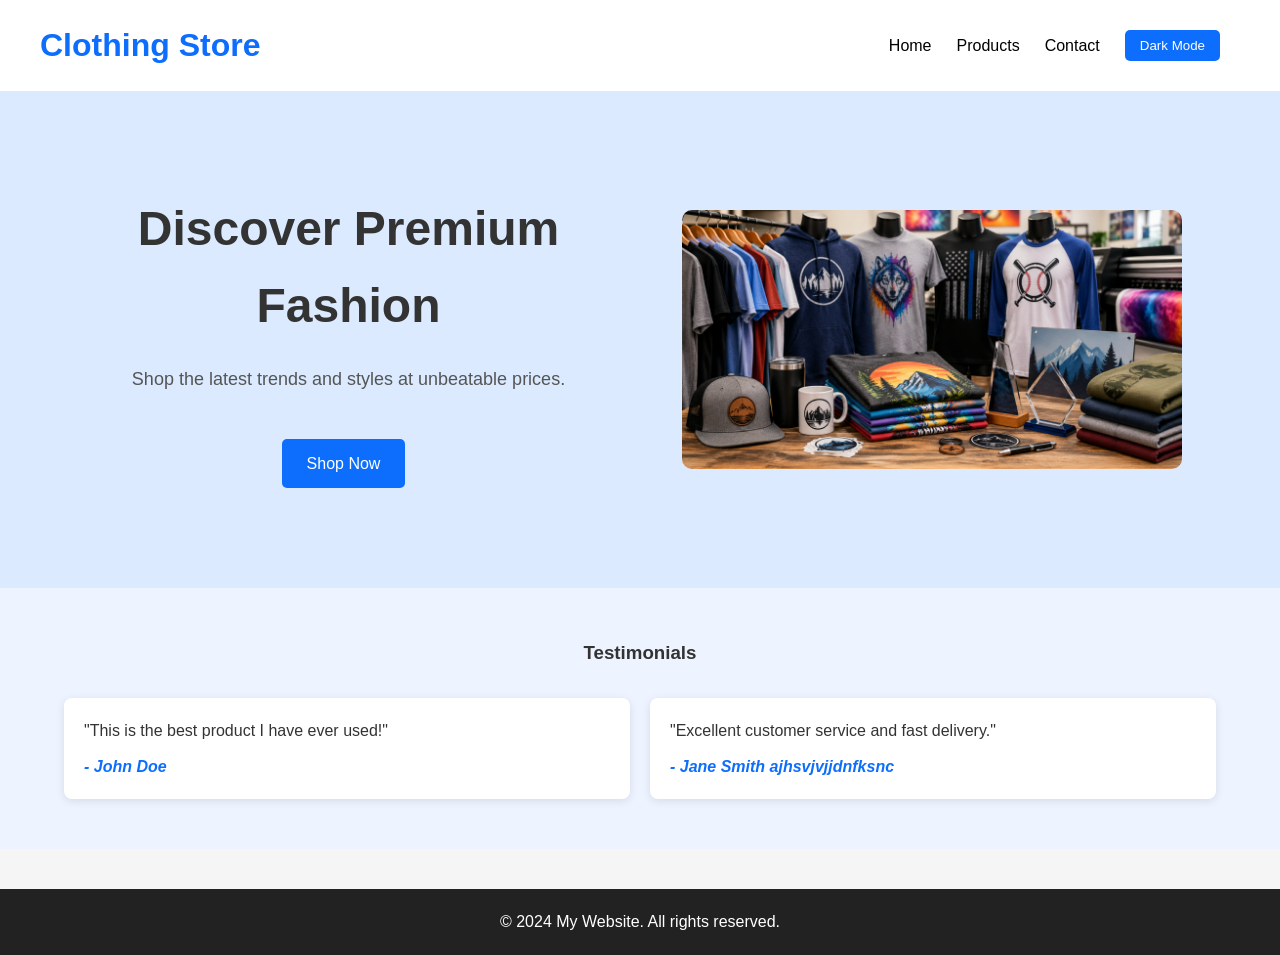
<file: index.html>
<!DOCTYPE html>
<html lang="en">
<head>
    <meta charset="UTF-8">
    <meta name="viewport" content="width=device-width, initial-scale=1.0">
    <title>Home</title>
     <link rel="stylesheet" href="css/style.css">
</head>
<body>
    <header>
      <nav>
        <h2 class="logo">Clothing Store </h2>
        <div class="menu-toggle">


         </div>
         <div class="nav-links">
          <div class="nav-links">
              <a href="index.html">Home</a>
              <a href="pages/products.html">Products</a>
              <a href="pages/contact.html">Contact</a>
          </div>

          <button id="themeButton">
           Dark Mode
          </button>
          </div>
      </nav>

    </header>

    <main>
         <section class="hero">

    <div class="container hero-container">

        <div class="hero-text">

            <h1>Discover Premium Fashion</h1>

            <p>
                Shop the latest trends and styles at unbeatable prices.
            </p>

            <a href="pages/products.html" class="btn">
                Shop Now
            </a>

        </div>

        <div class="hero-banner">

            <img src="assets/images/hero banner.png"
                 alt="Hero Banner">

        </div>

    </div>

</section>
        <section class="testimonials">

            <div class="container">
                <h3 class="section-title">Testimonials</h3>
                <div class="testimonial-grid">

                <article class="testimonial-card">
                    <p>"This is the best product I have ever used!"</p>
                    <cite>- John Doe</cite>
                </article>

                <article class="testimonial-card">
                    <p>"Excellent customer service and fast delivery."</p>
                    <cite>- Jane Smith ajhsvjvjjdnfksnc</cite>
                </article>
            </div>  
            </div>

        </section>
    </main>

    <footer>
       
        <p>&copy; 2024 My Website. All rights reserved.</p>
    </footer>

    <script src="js/home.js"></script>
</body>
</html>
</file>
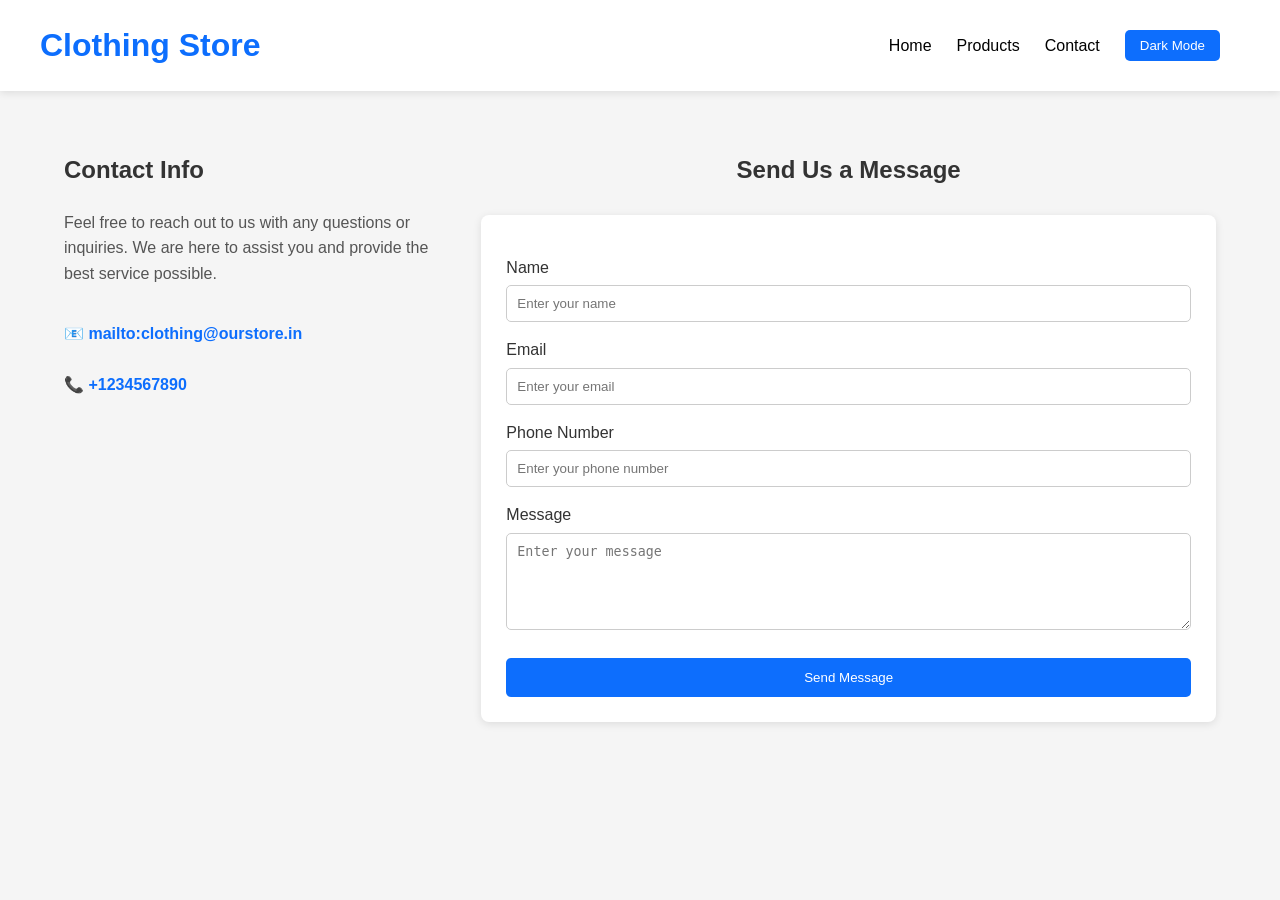
<file: pages/contact.html>
<!DOCTYPE html>
<html lang="en">
<head>
    <meta charset="UTF-8">
    <meta name="viewport" content="width=device-width, initial-scale=1.0">
    <title>Contact</title>
    <link rel="stylesheet" href="../css/style.css">

</head>
<body>
    <header>
      <nav>
        <h2 class="logo">Clothing Store </h2>
        <div class="nav-links">
          <div class="nav-links">
              <a href="../index.html">Home</a>
              <a href="products.html">Products</a>
              <a href="contact.html">Contact</a>
          </div>

          <button id="themeButton">
           Dark Mode
          </button>


          </div>
      </nav>

    </header>

    <main>

    <section class="contact">

        <div class="container contact-container">

            <div class="contact-info">

                <h1>Contact Info</h1>

                <p>
                    
                    Feel free to reach out to us with any questions or inquiries.
                    We are here to assist you and provide the best service possible.
                </p>

                <a href="mailto:clothing@ourstore.in"> 📧 mailto:clothing@ourstore.in </a>

                <a href="tel:+1234567890"> 📞 +1234567890 </a>

            </div>

            <div class="contact-form-section">

                <h1>Send Us a Message</h1>

                <form class="contact-form" action="404.html" method="get">

                    <label for="name">Name</label>
                    <input type="text" id="name" name="name" placeholder="Enter your name">

                    <label for="email">Email</label>
                    <input type="email" id="email" name="email" placeholder="Enter your email">

                    <label for="phone">Phone Number</label>
                    <input type="tel" id="phone" name="phone" placeholder="Enter your phone number">

                    <label for="message">Message</label>
                    <textarea id="message" name="message" rows="5" placeholder="Enter your message"></textarea>

                    <button type="submit">Send Message</button>

                </form>

            </div>

        </div>

    </section>

</main>
    <script src="../js/contact.js"></script>
</body>
</html>
</file>
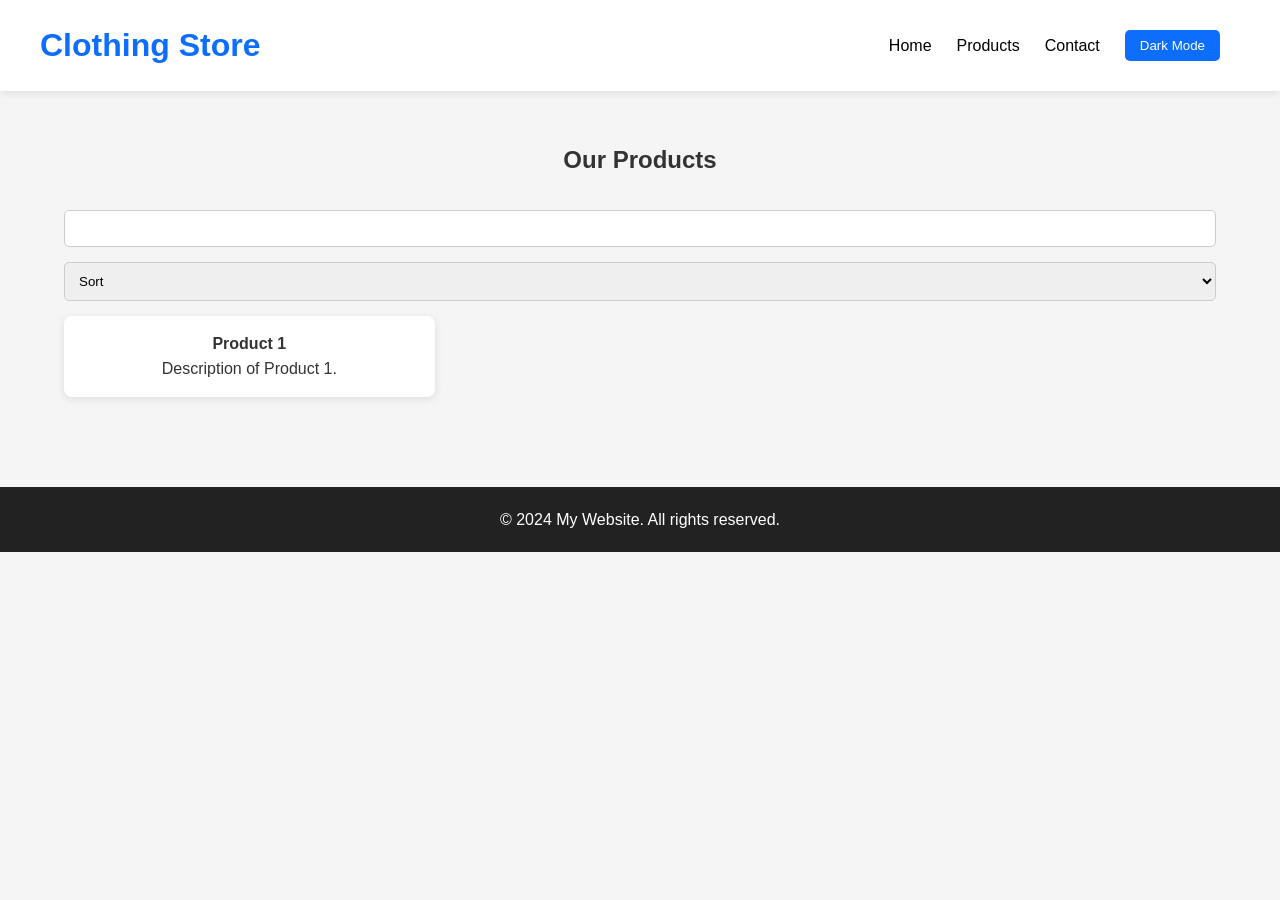
<file: pages/products.html>
<!DOCTYPE html>
<html lang="en">
<head>
    <meta charset="UTF-8">
    <meta name="viewport" content="width=device-width, initial-scale=1.0">
    <title>Products</title>
    <link rel="stylesheet" href="../css/style.css">


    
</head>
<body>
    <header>
      <nav>
        <h2 class="logo">Clothing Store </h2>
        <div class="nav-links">
          <div class="nav-links">
              <a href="../index.html">Home</a>
              <a href="products.html">Products</a>
              <a href="contact.html">Contact</a>
          </div>


          <button id="themeButton">
           Dark Mode
          </button>

        </div>
      </nav>

    </header>

    <main>
        <section class="products-page">
            <div class="container" >
                <h1>Our Products</h1>
                <input type="text" id="searchBox">

                <select id="sortProducts">
                 <option value="default">Sort</option>
                 <option value="priceLowHigh">Price: Low to High</option>
                 <option value="priceHighLow">Price: High to Low</option>
                 <option value="nameAZ">Name: A-Z</option>
                </select>
                <div class="product-grid">
                <article class="product-card">
                    <h4>Product 1</h4>
                    <p>Description of Product 1.</p>
                </article>
                <!-- <article class="product-card">
                    <h4>Product 2</h4>
                    <p>Description of Product 2.</p>
                </article>
                <article class="product-card">
                    <h4>Product 3</h4>
                    <p>Description of Product 3.</p>
                </article> -->
                </div>
            </div>
        </section>
    </main>

    <footer>
        <div>
            <p>&copy; 2024 My Website. All rights reserved.</p>
        </div>
    </footer>

<script src="../js/products.js"></script>
</body>
</html>
</file>
<file: css/style.css>
/* ============================================================
   RESET
   ============================================================ */
* {
    margin: 0;
    padding: 0;
    box-sizing: border-box;
}

body {
    font-family: Arial, Helvetica, sans-serif;
    background: #f5f5f5;
    color: #333;
    line-height: 1.6;
}

a {
    text-decoration: none;
    color: black;
}

img {
    width: 100%;
}

.container {
    width: 90%;
    margin: auto;
}

/* ============================================================
   HEADER / NAV
   ============================================================ */
header {
    background: white;
    box-shadow: 0 2px 8px rgba(0, 0, 0, 0.1);
}

nav {
    display: flex;
    justify-content: space-between;
    align-items: center;
    padding: 20px 40px;
}

.logo {
    color: #0d6efd;
    font-size: 2rem;
    font-weight: bold;
}

.nav-links {
    display: flex;
    gap: 25px;
    align-items: center;
}

.nav-links a:hover {
    color: #0d6efd;
}

/* Theme toggle button in nav */
#themeButton {
    margin-right: 20px;
    padding: 8px 15px;
    border: none;
    border-radius: 5px;
    background: #0d6efd;
    color: white;
    cursor: pointer;
}

/* ============================================================
   BUTTONS
   ============================================================ */
.btn {
    display: inline-block;
    margin-top: 20px;
    background: #0d6efd;
    color: white;
    padding: 12px 25px;
    border-radius: 5px;
}

.btn:hover {
    background: #084298;
}

/* ============================================================
   HERO (simple centered version - used on inner pages)
   ============================================================ */
.hero {
    text-align: center;
    padding: 100px 20px;
    background: #dbeafe;
}

.hero h1 {
    font-size: 50px;
    margin-bottom: 15px;
}

.hero p {
    margin-bottom: 20px;
    color: #555;
}

/* Hero variant with an image banner (used on homepage) */
.hero-container {
    width: 90%;
    margin: auto;
    display: flex;
    justify-content: space-between;
    align-items: center;
    gap: 50px;
}

.hero-text {
    flex: 1;
}

.hero-text h1 {
    font-size: 48px;
    margin-bottom: 20px;
}

.hero-text p {
    font-size: 18px;
    margin-bottom: 25px;
    color: #555;
}

.hero-banner {
    flex: 1;
    display: flex;
    justify-content: center;
}

.hero-banner img {
    width: 100%;
    max-width: 500px;
    height: auto;
    border-radius: 10px;
}

/* ============================================================
   PRODUCTS PAGE
   ============================================================ */
.products-page {
    padding: 50px 0;
}

.products-page h1 {
    text-align: center;
    margin-bottom: 30px;
}

#searchBox,
#categoryFilter,
#sortProducts {
    width: 100%;
    padding: 10px;
    margin-bottom: 15px;
    border: 1px solid #ccc;
    border-radius: 5px;
}

.product-grid {
    display: grid;
    grid-template-columns: repeat(3, 1fr);
    gap: 20px;
}

.product-card {
    background: white;
    padding: 15px;
    border-radius: 8px;
    text-align: center;
    box-shadow: 0 2px 8px rgba(0, 0, 0, 0.1);
}

.product-card img {
    height: 220px;
    object-fit: cover;
    margin-bottom: 15px;
}

.product-card h3 {
    margin-bottom: 10px;
}

.product-price {
    display: block;
    margin: 10px 0;
    color: #0d6efd;
    font-weight: bold;
}

.product-card:hover {
    transform: translateY(-5px);
    transition: .3s;
}

/* ============================================================
   TESTIMONIALS
   ============================================================ */
.testimonials {
    padding: 50px 0;
    background: #eef4ff;
}

.section-title {
    text-align: center;
    margin-bottom: 30px;
}

.testimonial-grid {
    display: grid;
    grid-template-columns: repeat(2, 1fr);
    gap: 20px;
}

.testimonial-card {
    background: white;
    padding: 20px;
    border-radius: 8px;
    box-shadow: 0 2px 8px rgba(0, 0, 0, .1);
}

.testimonial-card p {
    margin-bottom: 10px;
}

.testimonial-card cite {
    color: #0d6efd;
    font-weight: bold;
}

/* ============================================================
   CONTACT
   ============================================================ */
.contact {
    padding: 60px 0;
}

.contact-container {
    display: flex;
    justify-content: space-between;
    align-items: flex-start;
    gap: 50px;
}

.contact-info {
    flex: 1;
}

.contact-info h1 {
    margin-bottom: 20px;
}

.contact-info p {
    margin-bottom: 25px;
    color: #555;
}

.contact-info a {
    display: inline-block;
    margin-bottom: 15px;
    color: #0d6efd;
    font-weight: bold;
}

.contact-form-section {
    flex: 2;
}

.contact-form-section h1 {
    text-align: center;
    margin-bottom: 25px;
}

.contact-form {
    background: white;
    padding: 25px;
    border-radius: 8px;
    box-shadow: 0 2px 8px rgba(0, 0, 0, .1);
}

.contact-form label {
    display: block;
    margin: 15px 0 5px;
}

.contact-form input,
.contact-form textarea {
    width: 100%;
    padding: 10px;
    border: 1px solid #ccc;
    border-radius: 5px;
}

.contact-form button {
    width: 100%;
    margin-top: 20px;
    padding: 12px;
    background: #0d6efd;
    color: white;
    border: none;
    border-radius: 5px;
    cursor: pointer;
}

.contact-form button:hover {
    background: #084298;
}

section div a {
    display: inline-block;
    margin: 10px 10px 0 0;
    color: #0d6efd;
}

/* ============================================================
   404 ERROR PAGE
   ============================================================ */
.error-page {
    height: 80vh;
    display: flex;
    justify-content: center;
    align-items: center;
    text-align: center;
}

.error-page h1 {
    font-size: 80px;
    color: #0d6efd;
}

.error-page a {
    display: inline-block;
    margin-top: 20px;
    padding: 12px 25px;
    background: #0d6efd;
    color: white;
    border-radius: 5px;
}

/* ============================================================
   FOOTER
   ============================================================ */
footer {
    background: #222;
    color: white;
    text-align: center;
    padding: 20px;
    margin-top: 40px;
}

/* ============================================================
   DARK THEME
   ============================================================ */
.dark {
    background: #222;
    color: white;
}

.dark header {
    background: #333;
}

.dark .hero {
    background: #444;
}

.dark .hero-text p{
    color:#eef4ff
}

.dark .contact-info p{
    color:#eef4ff


}
.dark .product-card,
.dark .testimonial-card,
.dark .contact-form {
    background: #333;
    color: white;
}

.dark footer {
    background: #111;
}

.dark a {
    color: white;
}

.dark input,
.dark textarea,
.dark select {
    background: #444;
    color: white;
    border: 1px solid #777;
}

/* ============================================================
   RESPONSIVE (tablet & below) — all @992px rules combined
   ============================================================ */
@media (max-width: 992px) {
    .product-grid {
        grid-template-columns: repeat(2, 1fr);
    }

    .testimonial-grid {
        grid-template-columns: 1fr;
    }

    .contact-form {
        width: 90%;
    }
}

/* RESPONSIVE (mobile) — all @768px rules combined into one block */
@media (max-width: 768px) {
    nav {
        flex-direction: column;
        gap: 15px;
    }

    .nav-links {
        flex-direction: column;
        gap: 10px;
        text-align: center;
    }

    .hero h1 {
        font-size: 36px;
    }

    .hero-container {
        flex-direction: column;
        text-align: center;
    }

    .hero-banner img {
        width: 300px;
    }

    .product-grid {
        grid-template-columns: 1fr;
    }

    .testimonial-grid {
        grid-template-columns: 1fr;
    }

    .contact-container {
        flex-direction: column;
    }
}

/* RESPONSIVE (small phones) */
@media (max-width: 480px) {
    nav {
        padding: 15px;
    }

    .hero {
        padding: 60px 15px;
    }

    .hero h1 {
        font-size: 28px;
    }

    .btn {
        width: 100%;
        text-align: center;
    }
}
</file>
